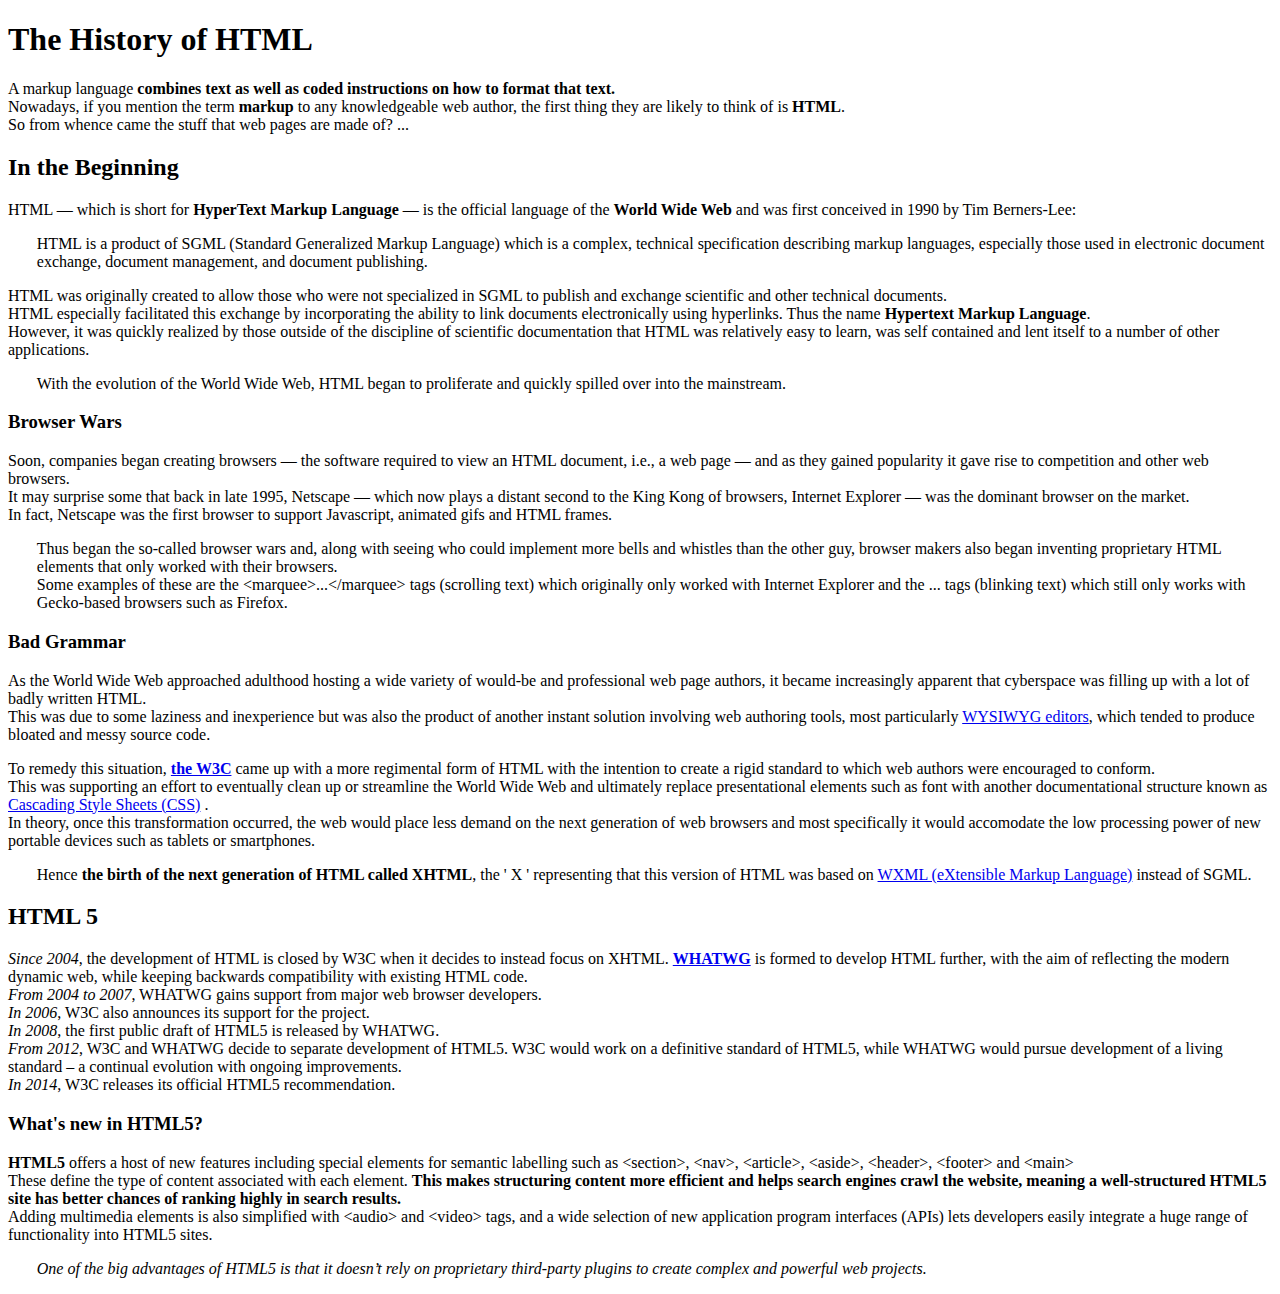
<file: tut1/index.html>
<!DOCTYPE html>
<html lang="en">
<head>
    <link rel= />
    <meta charset="UTF-8">
    <meta http-equiv="X-UA-Compatible" content="IE=edge">
    <meta name="viewport" content="width=device-width, initial-scale=1.0">
    <title>The History of HTML</title>

</head>
<style>.indent{padding-left: 1.8em } </style>

<body id="the histoty of html">
<div class="page-wrapper">

	<section class="intro" id="htr-intro">
		<header role=" ">
			<h1>The History of HTML</h1>
		</header>

        <div class=" " id="-" role="article">
			A markup language <b>combines text as well as coded instructions on how to format that text.</b><br>
			Nowadays, if you mention the term <b>markup</b> to any knowledgeable web author, the first thing they are likely to think of is <b>HTML</b>.<br>
                        So from whence came the stuff that web pages are made of? ...
		</div>		
		<div class=" " id="-" role="article">
			<h2>In the Beginning</h2>
			<p>HTML — which is short for <b>HyperText Markup Language</b> — is the official language of the <b>World Wide Web</b> and was first conceived in 1990 by Tim Berners-Lee:</p>
			<p class="indent">HTML is a product of SGML (Standard Generalized Markup Language) which is a complex, technical specification describing markup languages, especially those used in electronic document exchange, document management, and document publishing.</p>
			<p>HTML was originally created to allow those who were not specialized in SGML to publish and exchange scientific and other technical documents.
                        <br>HTML especially facilitated this exchange by incorporating the ability to link documents electronically using hyperlinks. Thus the name <b>Hypertext Markup Language</b>.
                        <br>However, it was quickly realized by those outside of the discipline of scientific documentation that HTML was relatively easy to learn, was self contained and lent itself to a number of other applications.</p>
                        <p class="indent">With the evolution of the World Wide Web, HTML began to proliferate and quickly spilled over into the mainstream.</p>
		</div>
	</section>
	
	
	<div class=" " id="-" role="article">
		<div class="explanation" id="his-explanation" role="article">
			<h3>Browser Wars</h3>
			<p>Soon, companies began creating browsers — the software required to view an HTML document, i.e., a web page — and as they gained popularity it gave rise to competition and other web browsers.
                        <br>It may surprise some that back in late 1995, Netscape — which now plays a distant second to the King Kong of browsers, Internet Explorer — was the dominant browser on the market.
                        <br>In fact, Netscape was the first browser to support Javascript, animated gifs and HTML frames.</p>
                        <p class="indent">Thus began the so-called browser wars and, along with seeing who could implement more bells and whistles than the other guy, browser makers also began inventing proprietary HTML elements that only worked with their browsers.
                        <br>Some examples of these are the &lt;marquee&gt;...&lt;/marquee&gt; tags (scrolling text) which originally only worked with Internet Explorer and the <blink>...</blink> tags (blinking text) which still only works with Gecko-based browsers such as Firefox.</p>
			
                </div>

		<div class=" " id="-" role="article">
			<h3>Bad Grammar</h3>
                        <p>As the World Wide Web approached adulthood hosting a wide variety of would-be and professional web page authors, it became increasingly apparent that cyberspace was filling up with a lot of badly written HTML.
                        <br>This was due to some laziness and inexperience but was also the product of another instant solution involving web authoring tools, most particularly <a href="http://www.fit.hanu.vn/">WYSIWYG editors</a>, which tended to produce bloated and messy source code.</p>
                        <p>To remedy this situation, <a href="http://www.fit.hanu.vn/"><b>the W3C</b></a> came up with a more regimental form of HTML with the intention to create a rigid standard to which web authors were encouraged to conform.
                        <br>This was supporting an effort to eventually clean up or streamline the World Wide Web and ultimately replace presentational elements such as font with another documentational structure known as <a href="http://www.fit.hanu.vn/">Cascading Style Sheets (CSS)</a> .
                        <br>In theory, once this transformation occurred, the web would place less demand on the next generation of web browsers and most specifically it would accomodate the low processing power of new portable devices such as tablets or smartphones.</p>
                        <p class="indent">Hence <b>the birth of the next generation of HTML called XHTML</b>, the ' X ' representing that this version of HTML was based on <a href="http://www.fit.hanu.vn/">WXML (eXtensible Markup Language)</a> instead of SGML.</p>                       
                </div>

		<div class=" " id="-" role="article">
			<h2>HTML 5</h2>
			<p><i>Since 2004</i>, the development of HTML is closed by W3C when it decides to instead focus on XHTML. <a href="http://www.fit.hanu.vn/"><b>WHATWG</b></a> is formed to develop HTML further, with the aim of reflecting the modern dynamic web, while keeping backwards compatibility with existing HTML code.
                        <br><i>From 2004 to 2007</i>, WHATWG gains support from major web browser developers.
                        <br><i>In 2006</i>, W3C also announces its support for the project.
                        <br><i>In 2008</i>, the first public draft of HTML5 is released by WHATWG.
                        <br><i>From 2012</i>, W3C and WHATWG decide to separate development of HTML5. W3C would work on a definitive standard of HTML5, while WHATWG would pursue development of a living standard – a continual evolution with ongoing improvements.
                        <br><i>In 2014</i>, W3C releases its official HTML5 recommendation.</p>
                </div>

		<div class=" " id="-" role="article">
			<h3>What's new in HTML5?</h3>
			<p><b>HTML5</b> offers a host of new features including special elements for semantic labelling such as &lt;section&gt;, &lt;nav&gt;, &lt;article&gt;, &lt;aside&gt;, &lt;header&gt;, &lt;footer&gt; and &lt;main&gt;
                        <br>These define the type of content associated with each element. <b>This makes structuring content more efficient and helps search engines crawl the website, meaning a well-structured HTML5 site has better chances of ranking highly in search results.</b>
                        <br>Adding multimedia elements is also simplified with &lt;audio&gt; and &lt;video&gt; tags, and a wide selection of new application program interfaces (APIs) lets developers easily integrate a huge range of functionality into HTML5 sites.</p>
                        <p class="indent"><i>One of the big advantages of HTML5 is that it doesn’t rely on proprietary third-party plugins to create complex and powerful web projects.</i></p>
                </div>

		<footer>
		</footer>

	</div>



</div>

</body>
</html>
</file>
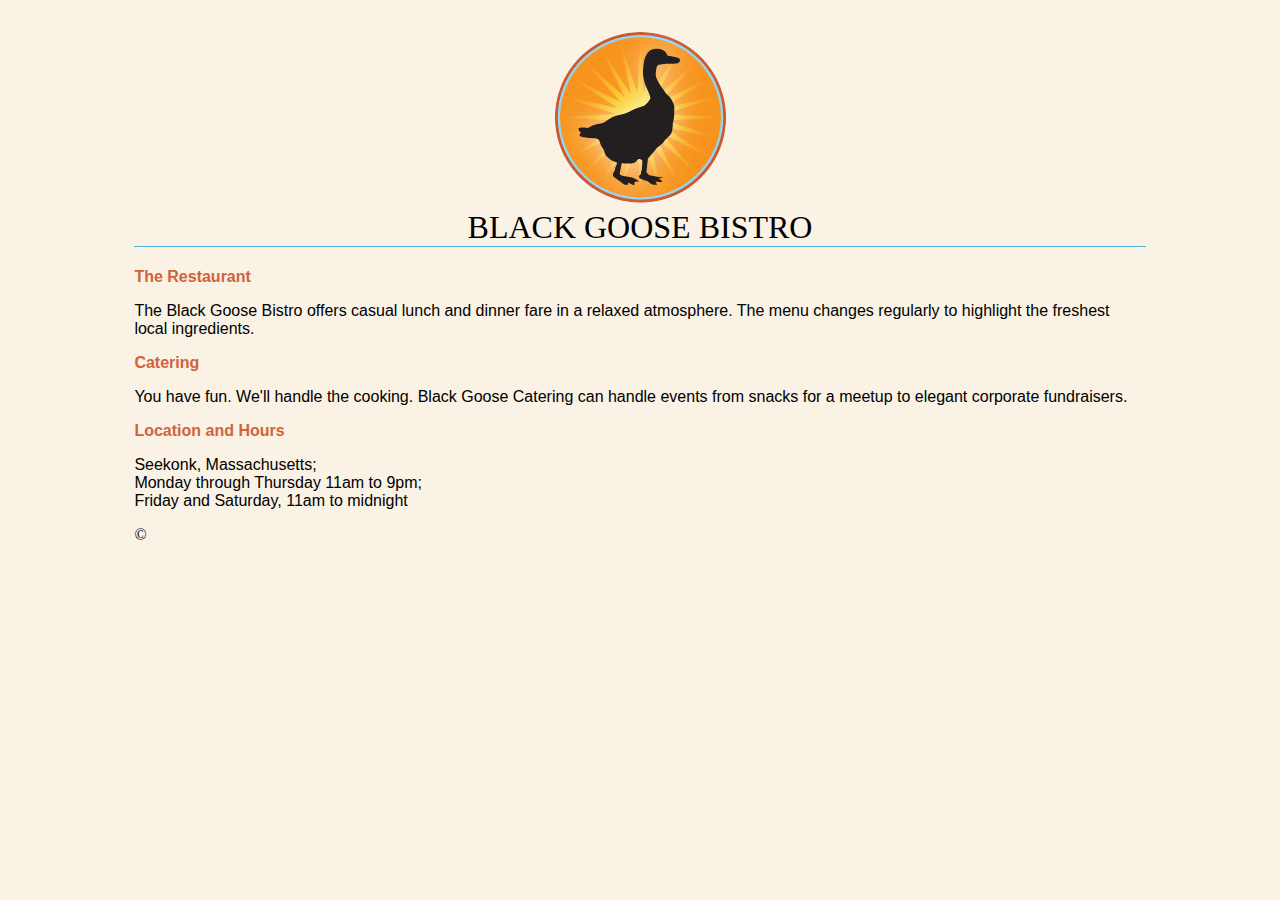
<file: tut2ex1/index.html>
<!DOCTYPE html>
<html lang="en">

<head>
    <meta charset="UTF-8">
    <meta http-equiv="X-UA-Compatible" content="IE=edge">
    <meta name="viewport" content="width=device-width, initial-scale=1.0">
    <title>BLACKGOOSE</title>
    <style>
        .text-uppercase {
            text-transform: uppercase;
        }

        .text-center {
            text-align: center;
        }

        .heading {
            margin-top: 30px;
        }

        body {
            background-color: #faf2e4;
        }

        .heading h1 {
            font-family: serif;
            font-weight: normal;
            margin-top: 0;
            border-bottom: 1px solid #57b1dc;
        }

        .container {
            margin: 0% 10%;
        }
        .content{
            font-family: sans-serif;
        }
        .content h2{
            font-size: 1rem;
            color: #d1633c;
        }
    </style>
</head>

<body>
    <div class="container">
        <div class="heading text-center">
            <img src="media/blackgoose.png" alt="Picture of black goose">
            <h1 class="text-uppercase">Black Goose Bistro</h1>
        </div>
        <div class="content">
            <h2>The Restaurant</h2>
            <p>The Black Goose Bistro offers casual lunch and dinner fare in a relaxed atmosphere. The menu changes
                regularly to highlight the freshest local ingredients.</p>
            <h2>Catering</h2>
            <p>You have fun. We'll handle the cooking. Black Goose Catering can handle events from snacks for a meetup
                to elegant corporate fundraisers.</p>
            <h2>Location and Hours</h2>
            <p>Seekonk, Massachusetts;<br>
                Monday through Thursday 11am to 9pm;<br>
                Friday and Saturday, 11am to midnight</p>
        </div>
        &copy;
    </div>
</body>

</html>
</file>
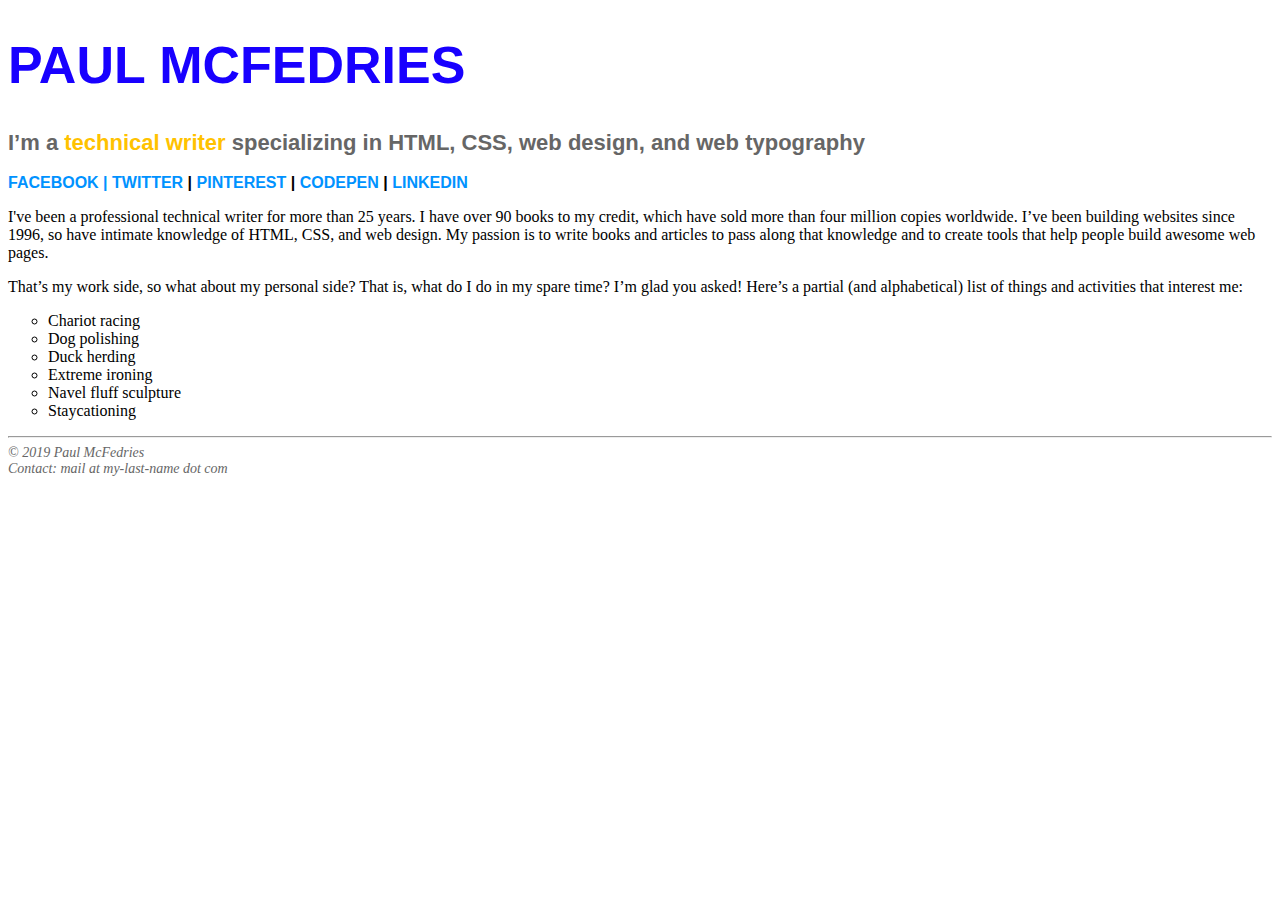
<file: tut2ex2/index.html>
<!DOCTYPE html>
<html lang="en">
<head>
    <meta charset="UTF-8">
    <meta http-equiv="X-UA-Compatible" content="IE=edge">
    <meta name="viewport" content="width=device-width, initial-scale=1.0">
    <title>PAUL MCFEDRIES</title>
<style> 
    h1 { 
       color: #1800ff; 
       font-size: 52px; 
       }
    
    h2 { 
       color: #666; 
       font-size: 22px; 
       } 
    h3 { 
      font-size: 16px; 
      } 
    a { 
      color: #0092ff; 
      text-decoration: none; 
      } 
    a:hover { 
      color: #ffc200; 
      text-decoration: underline; 
      }
    ul {
       list-style-type: circle; 
       }
    hr { 
      color: #666; 
      } 
      
      </style>
</head>

<body>
	<div style="font-family: Verdana, sans-serif;"> 
            <h1>PAUL MCFEDRIES</h1>
            <h2>I’m a <span style="color: #ffc200">technical writer</span> 
                specializing in HTML, CSS, web design, and web typography</h2>
            <h3> <a href="http://www.facebook.com/PaulMcFedries">FACEBOOK</
                    a> | <a href="https://twitter.com/paulmcf">TWITTER</a> | <a 
                    href="https://www.pinterest.com/mcfedries/">PINTEREST</a> | <a 
                    href="http://codepen.io/paulmcf/">CODEPEN</a> | <a href="https://
                    www.linkedin.com/in/paulmcfedries">LINKEDIN</a></h3>
		
		     </div>
	
             <div style="font-family: Georgia, serif;"> 
                <p> 
                I've been a professional technical writer for more than 25 years. 
                I have over 90 books to my credit, which have sold more than four 
                million copies worldwide. I’ve been building websites since 1996, so
                have intimate knowledge of HTML, CSS, and web design. My passion 
                is to write books and articles to pass along that knowledge and to 
                create tools that help people build awesome web pages.
                </p> 
                <p>
                That’s my work side, so what about my personal side? That is, what 
                do I do in my spare time? I’m glad you asked! Here’s a partial (and 
                alphabetical) list of things and activities that interest me:
                </p>
                <ul>
                <li>Chariot racing</li>
                <li>Dog polishing</li>
                <li>Duck herding</li>
                <li>Extreme ironing</li>
                <li>Navel fluff sculpture</li>
                <li>Staycationing</li>
                </ul>
               </div>
    
               <div style="font-family:Georgia, serif; color: #666; font-size: 
               14px; font-style: italic;"> 
                <hr>
                &copy; 2019 Paul McFedries<br>
                Contact: mail at my-last-name dot com 
            </div>
        </div>


	</div>



</div>

</body>
</html>
</file>
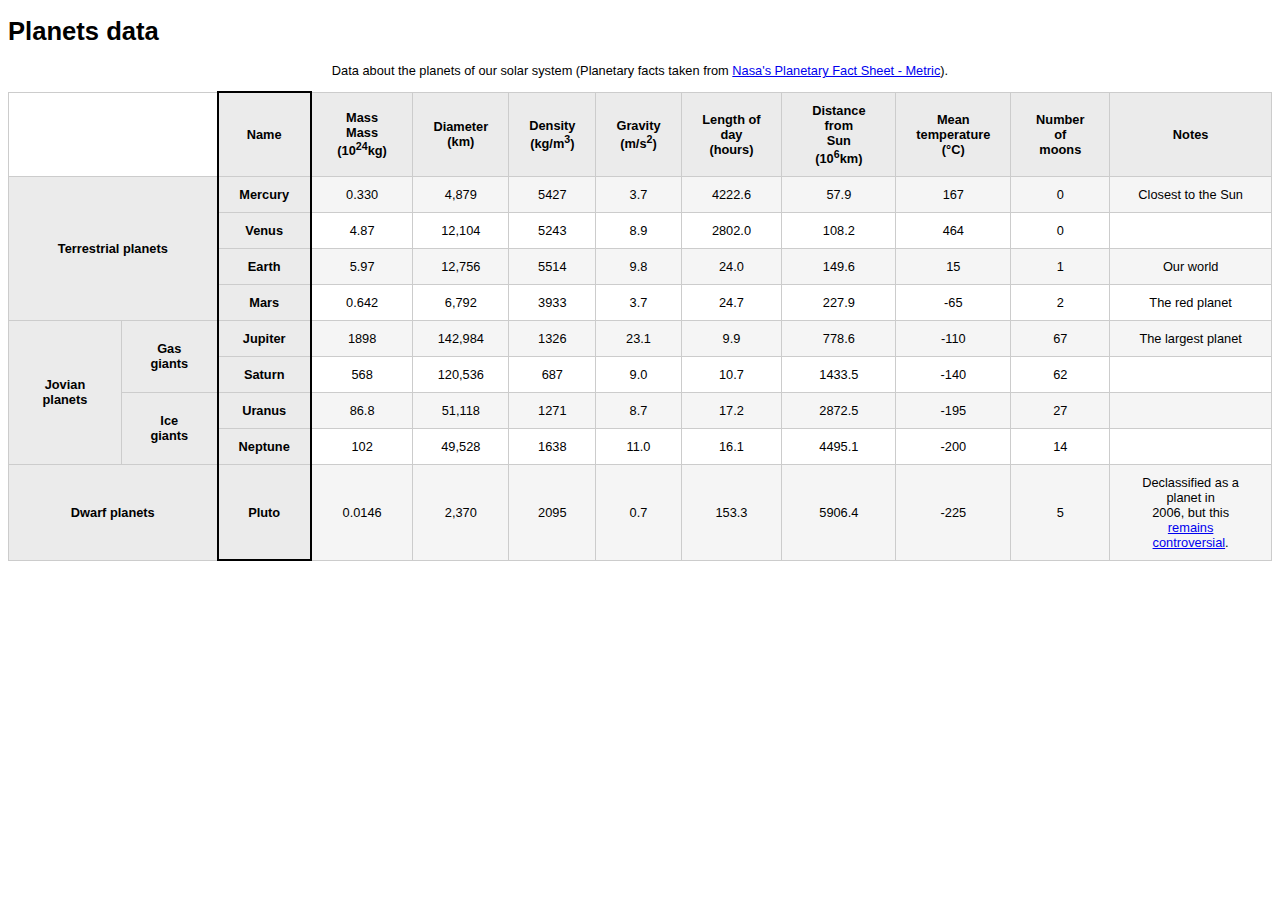
<file: tut3/index.html>
<!DOCTYPE html>
<!DOCTYPE html>
<html lang="en">
<head>
    <meta charset="UTF-8">
    <meta http-equiv="X-UA-Compatible" content="IE=edge">
    <meta name="viewport" content="width=device-width, initial-scale=1.0">
    <title>dataset</title>
    <style>
        body {
            font-family: sans-serif;
            font-size: 12.8px;
        }
        table, th, td {
            font-family: sans-serif;
            border: 1px solid #ccc;
            border-collapse: collapse;
            padding: 10px 20px;
        }
        tr:nth-child(even) {
            background-color: #F5F5F5;
        }
        td:nth-child() {
            background-color: #FAFAFA;

        }
        th {
            background-color: #EBEBEB;
        }
        tr, p {
            text-align: center;
        }
    </style>
</head>
<body>
    <h1> <b>Planets data</b></h1>
    <table border="1" cellspacing="0" cellpadding="0" width="100%">
        <p>Data about the planets of our solar system (Planetary facts taken from <a href="http://nssdc.gsfc.nasa.gov/planetary/factsheet/">Nasa's Planetary Fact Sheet - Metric</a>).</p>
        <colgroup>
            <col span="2">
            <col span="1" style="border: 2px double black"
        </colgroup>
        <tr>
            <td colspan="2"></td>
            <th>Name</th>
            <th>Mass Mass <br>(10<sup>24</sup>kg)</th>
            <th>Diameter <br>(km)</th>
            <th>Density <br>(kg/m<sup>3</sup>)</th>
            <th>Gravity <br>(m/s<sup>2</sup>)</th>
            <th>Length of <br>day (hours)</th>
            <th>Distance from <br>Sun (10<sup>6</sup>km)</th>
            <th>Mean <br>temperature <br>(°C)</th>
            <th>Number of <br>moons</th>
            <th>Notes</th>
        </tr>

        <tr>
            <th rowspan="4" colspan="2">Terrestrial planets</th>
            <th>Mercury</th>
            <td>0.330</td>
            <td>4,879</td>
            <td>5427</td>
            <td>3.7</td>
            <td>4222.6</td>
            <td>57.9</td>
            <td>167</td>
            <td>0</td>
            <td>Closest to the Sun</td>
        </tr>

        <tr>
            <th>Venus</th>
            <td>4.87</td>
            <td>12,104</td> 
            <td>5243</td> 
            <td>8.9</td> 
            <td>2802.0</td> 
            <td>108.2</td> 
            <td>464</td> 
            <td>0</td>
            <td></td>
        </tr>

        <tr>
            <th>Earth</th>
            <td>5.97</td> 
            <td>12,756</td> 
            <td>5514</td> 
            <td>9.8</td>
            <td>24.0</td> 
            <td>149.6</td> 
            <td>15</td>
            <td>1</td>
            <td>Our world</td>
        </tr>

        <tr>
            <th>Mars</th>
            <td>0.642</td> 
            <td>6,792</td>
            <td>3933</td>
            <td>3.7</td>
            <td>24.7</td>
            <td>227.9</td>
            <td>-65</td> 
            <td>2</td>
            <td>The red planet</td>
        </tr>

        <tr>
            <th rowspan="4">Jovian planets</th>
            <th rowspan="2">Gas giants</th>
            <th>Jupiter</th>
            <td>1898</td>
            <td>142,984</td>
            <td>1326</td> 
            <td>23.1</td> 
            <td>9.9</td> 
            <td>778.6</td> 
            <td>-110</td> 
            <td>67</td>
            <td>The largest planet</td>
        </tr>

        <tr>
            <th>Saturn</th>
            <td>568</td> 
            <td>120,536</td> 
            <td>687</td>
            <td>9.0</td> 
            <td>10.7</td> 
            <td>1433.5</td> 
            <td>-140</td> 
            <td>62</td>
            <td></td>
        </tr>

        <tr>
            <th rowspan="2">Ice giants</th>
            <th>Uranus</th>
            <td>86.8</td>
            <td>51,118</td> 
            <td>1271</td> 
            <td>8.7</td>
            <td>17.2</td> 
            <td>2872.5</td> 
            <td>-195</td> 
            <td>27</td>
            <td></td>
        </tr>

        <tr>
            <th>Neptune</th>
            <td>102</td>
            <td>49,528</td>
            <td>1638</td> 
            <td>11.0</td> 
            <td>16.1</td>
            <td>4495.1</td> 
            <td>-200</td>
            <td>14</td>
            <td></td>
        </tr>

        <tr>
            <th colspan="2">Dwarf planets</th>
            <th>Pluto</th>
            <td>0.0146</td> 
            <td>2,370</td> 
            <td>2095</td>
            <td>0.7</td> 
            <td>153.3</td> 
            <td>5906.4</td> 
            <td>-225</td> 
            <td>5</td> 
            <td>Declassified as a planet in <br>2006, but this <a href="http://www.usatoday.com/story/tech/2014/10/02/pluto-planet-solar-system/16578959/">remains <br>controversial</a>.</td>
    </table>
</body>
</html>
</file>
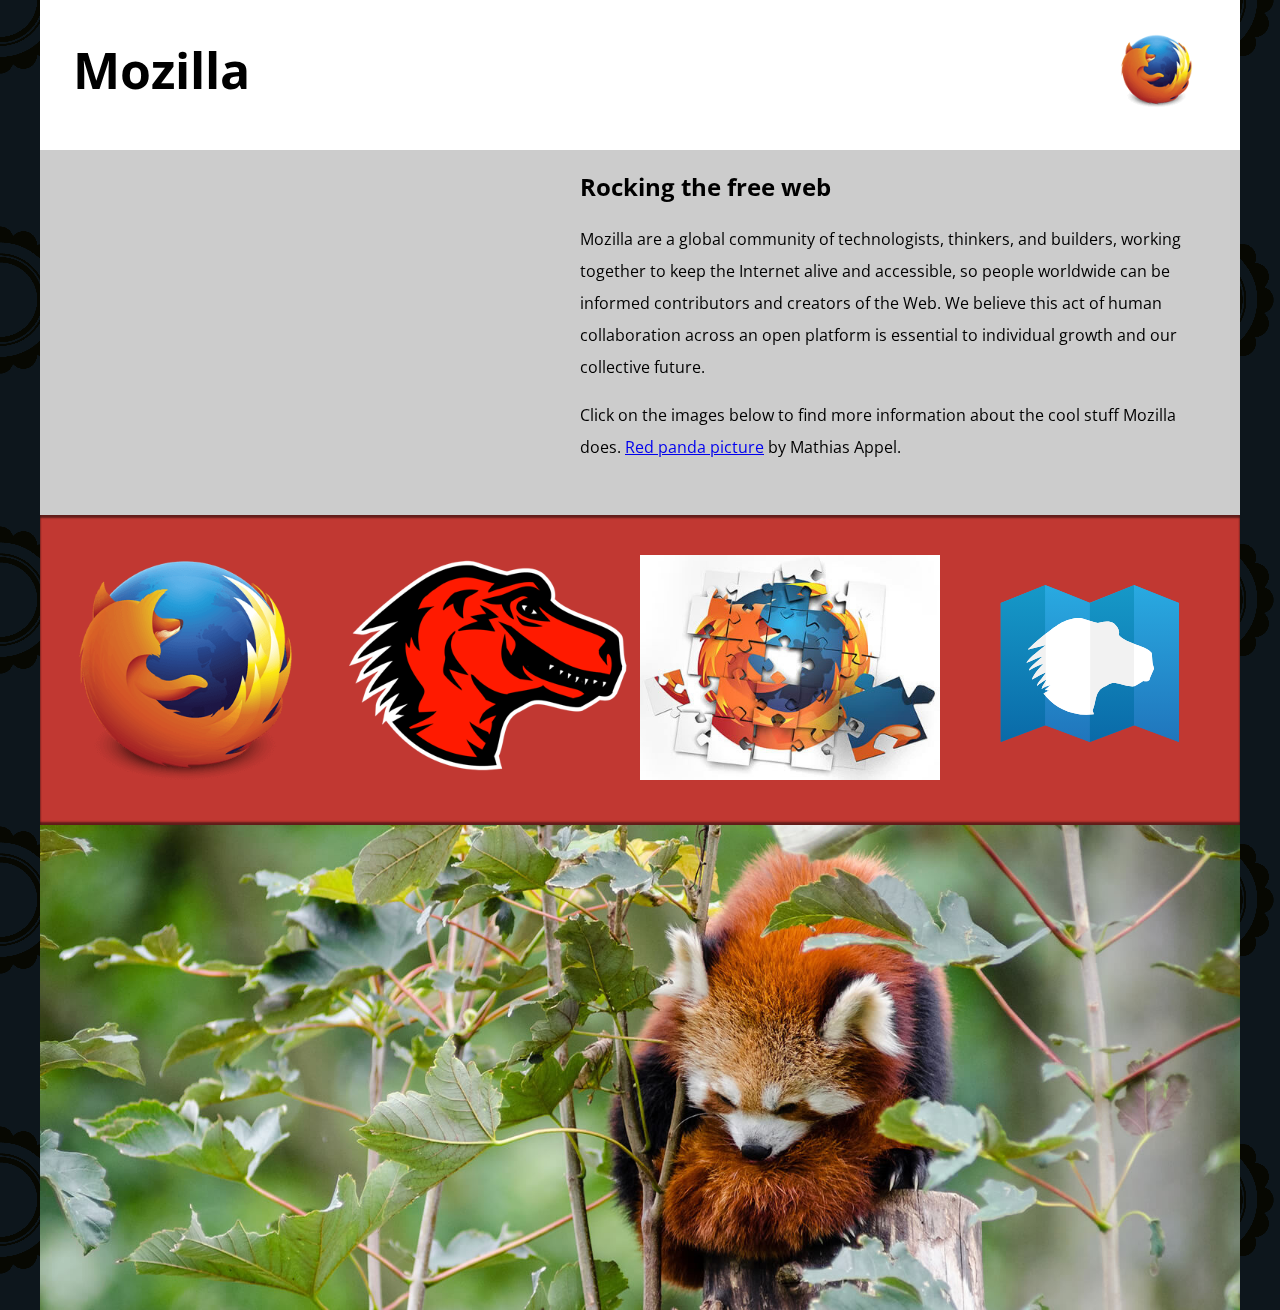
<file: tut4/index.html>
<!DOCTYPE html>
<html>
  <head>
    <meta charset="utf-8">
    <meta name="viewport" content="width=device-width">
    <title>Mozilla splash page</title>
    <link href='https://fonts.googleapis.com/css?family=Open+Sans:400,700' rel='stylesheet' type='text/css'>
    <style>
      /* header and body setup */

      html {
        font-family: 'Open Sans', sans-serif;
        background: url(pattern.png);
      }

      body {
        width: 100%;
        max-width: 1200px;
        margin: 0 auto;
        background-color: white;
        position: relative;
      }

      /* Header styling */

      header {
        height: 150px;
      }

      header img {
        width: 100px;
        position: absolute;
        right: 32.5px;
        top: 32.5px;
      }

      h1 {
        font-size: 50px;
        line-height: 140px;
        margin: 0 0 0 32.5px;
      }

      /* main section and video styling */

      main {
        background: #ccc;
      }

      article {
        padding: 20px;
      }

      h2 {
        margin-top: 0;
      }

      p {
        line-height: 2;
      }

      iframe {
        float: left;
        margin: 0 20px 20px 0;
        max-width: 100%;
      }

      /* further info links */

      .further-info {
        clear: left;
        padding: 40px 0;
        background: #c13832;
        box-shadow: inset 0 3px 2px rgba(0,0,0,0.5),
                    inset 0 -3px 2px rgba(0,0,0,0.5);
      }

      .further-info a {
        width: 25%;
        display: block;
        float: left;
      }

      .further-info img {
        max-width: 100%;
      }

      .clearfix {
        clear: both;
      }

      /* Red panda image */

      .red-panda img {
        display: block;
        max-width: 100%;
      }
    </style>
  </head>
  <body>
    <header>
      <h1>Mozilla</h1>
      <img src="firefox-logo120.png" alt="Firefox logo">
    </header>

    <main>
      <article>
        <iframe width="500" height="325" src="https://www.youtube.com/embed/ojcNcvb1olg" frameborder="0" allowfullscreen></iframe>
        <h2>Rocking the free web</h2>
        <p>Mozilla are a global community of technologists, thinkers, and builders, working together to keep the Internet alive and accessible, so people worldwide can be informed contributors and creators of the Web. We believe this act of human collaboration across an open platform is essential to individual growth and our collective future.</p>
        <p>Click on the images below to find more information about the cool stuff Mozilla does. <a href="https://www.flickr.com/photos/mathiasappel/21675551065/">Red panda picture</a> by Mathias Appel.</p>
      </article>

      <div class="further-info">
        <a href="https://www.mozilla.org/en-US/firefox/new/">
          <img srcset="firefox-logo120.png 120w,
                       firefox-logo400.png 400w"
               sizes="(max-width: 500px) 120px,
                      400px"
               src="firefox-logo400.png" alt="Download Firefox">
        </a>
        <a href="https://www.mozilla.org/">
          <img srcset="mozilla-dinosaur120.png 120w,
                       mozilla-dinosaur400.png 400w"
               sizes="(max-width: 500px) 120px,
                      400px"
               src="mozilla-dinosaur400.png" alt="Learn more about Mozilla">
        </a>
        <a href="https://addons.mozilla.org/">
          <img srcset="firefox-addons120.jpg 120w,
                       firefox-addons400.jpg 400w"
               sizes="(max-width: 500px) 120px,
                      400px"
               src="firefox-addons400.jpg" alt="Customize Firefox with add-ons">
        </a>
        <a href="https://developer.mozilla.org/en-US/">
          <img src="mdn.svg" alt="Learn web development with MDN">
        </a>
        <div class="clearfix"></div>
      </div>

      <div class="red-panda">


        <picture>
          <source media="(max-width: 600px)" srcset="red-panda-portrait-small.jpg">
          <img src="red-panda-landscape.jpg" alt="a red panda">
        </picture>
      </div>

    </main>
  </body>
</html>
</file>
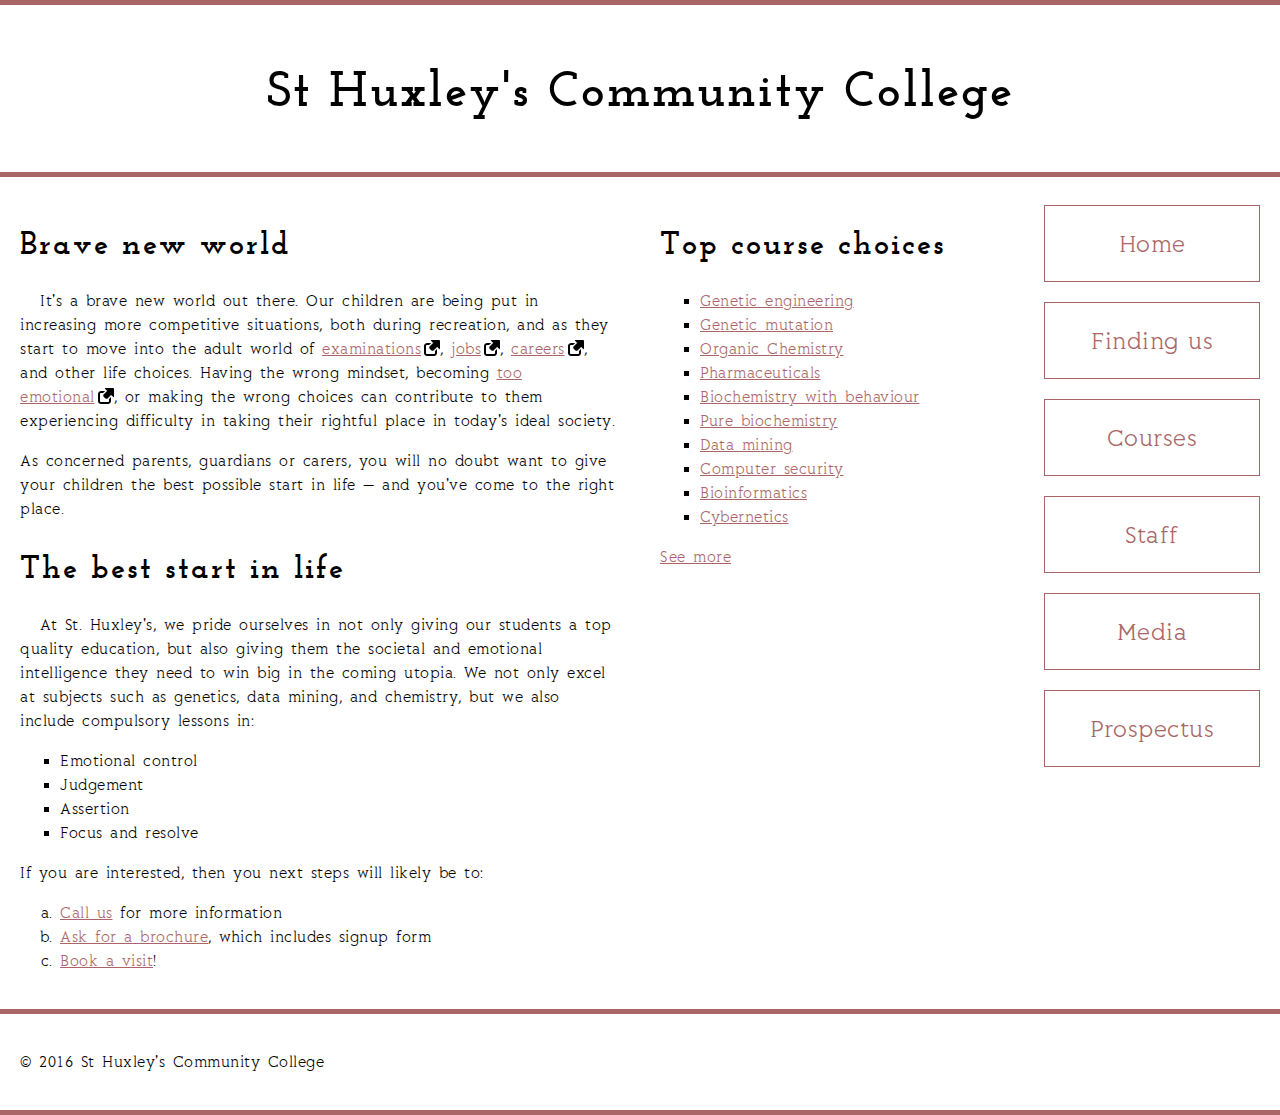
<file: tut6/index.html>
<!DOCTYPE html>
<html lang="en"> <!--chapter 16 learning web design-->
<head>
    <meta charset="UTF-8">
    <meta http-equiv="X-UA-Compatible" content="IE=edge">
    <meta name="viewport" content="width=device-width, initial-scale=1.0">
    <title>St Huxley's Community College</title>
    <link href="style.css" type="text/css" rel="stylesheet">
</head>
<body>
    <header>
        <h1>St Huxley's Community College</h1>
      </header>
    
      <section>
          <h2>Brave new world</h2>
    
          <p>It's a brave new world out there. Our children are being put in increasing more competitive situations, both during recreation, and as they start to move into the adult world of <a href="https://en.wikipedia.org/wiki/Examination">examinations</a>, <a href="https://en.wikipedia.org/wiki/Jobs">jobs</a>, <a href="https://en.wikipedia.org/wiki/Career">careers</a>, and other life choices. Having the wrong mindset, becoming <a href="https://en.wikipedia.org/wiki/Emotion">too emotional</a>, or making the wrong choices can contribute to them experiencing difficulty in taking their rightful place in today's ideal society.</p>
    
          <p>As concerned parents, guardians or carers, you will no doubt want to give your children the best possible start in life — and you've come to the right place.</p>
    
          <h2>The best start in life</h2>
    
          <p>At St. Huxley's, we pride ourselves in not only giving our students a top quality education, but also giving them the societal and emotional intelligence they need to win big in the coming utopia. We not only excel at subjects such as genetics, data mining, and chemistry, but we also include compulsory lessons in:</p>
    
          <ul>
            <li>Emotional control</li>
            <li>Judgement</li>
            <li>Assertion</li>
            <li>Focus and resolve</li>
          </ul>
    
          <p>If you are interested, then you next steps will likely be to:</p>
          
          <ol>
            <li><a href="#">Call us</a> for more information</li>
            <li><a href="#">Ask for a brochure</a>, which includes signup form</li>
            <li><a href="#">Book a visit</a>!</li>
          </ol>
      </section>
    
      <aside>
    
        <h2>Top course choices</h2>
    
        <ul>
          <li><a href="#">Genetic engineering</a></li>
          <li><a href="#">Genetic mutation</a></li>
          <li><a href="#">Organic Chemistry</a></li>
          <li><a href="#">Pharmaceuticals</a></li>
          <li><a href="#">Biochemistry with behaviour</a></li>
          <li><a href="#">Pure biochemistry</a></li>
          <li><a href="#">Data mining</a></li>
          <li><a href="#">Computer security</a></li>
          <li><a href="#">Bioinformatics</a></li>
          <li><a href="#">Cybernetics</a></li>
        </ul>
    
        <p><a href="#">See more</a></p>
    
      </aside>
    
      <nav>
    
        <ul>
          <li><a href="#">Home</a></li>
          <li><a href="#">Finding us</a></li>
          <li><a href="#">Courses</a></li>
          <li><a href="#">Staff</a></li>
          <li><a href="#">Media</a></li>
          <li><a href="#">Prospectus</a></li>
        </ul>
    
      </nav>
    
      <footer>
    
        <p>&copy; 2016 St Huxley's Community College</p>
    
      </footer> 
</body>
</html>
</file>
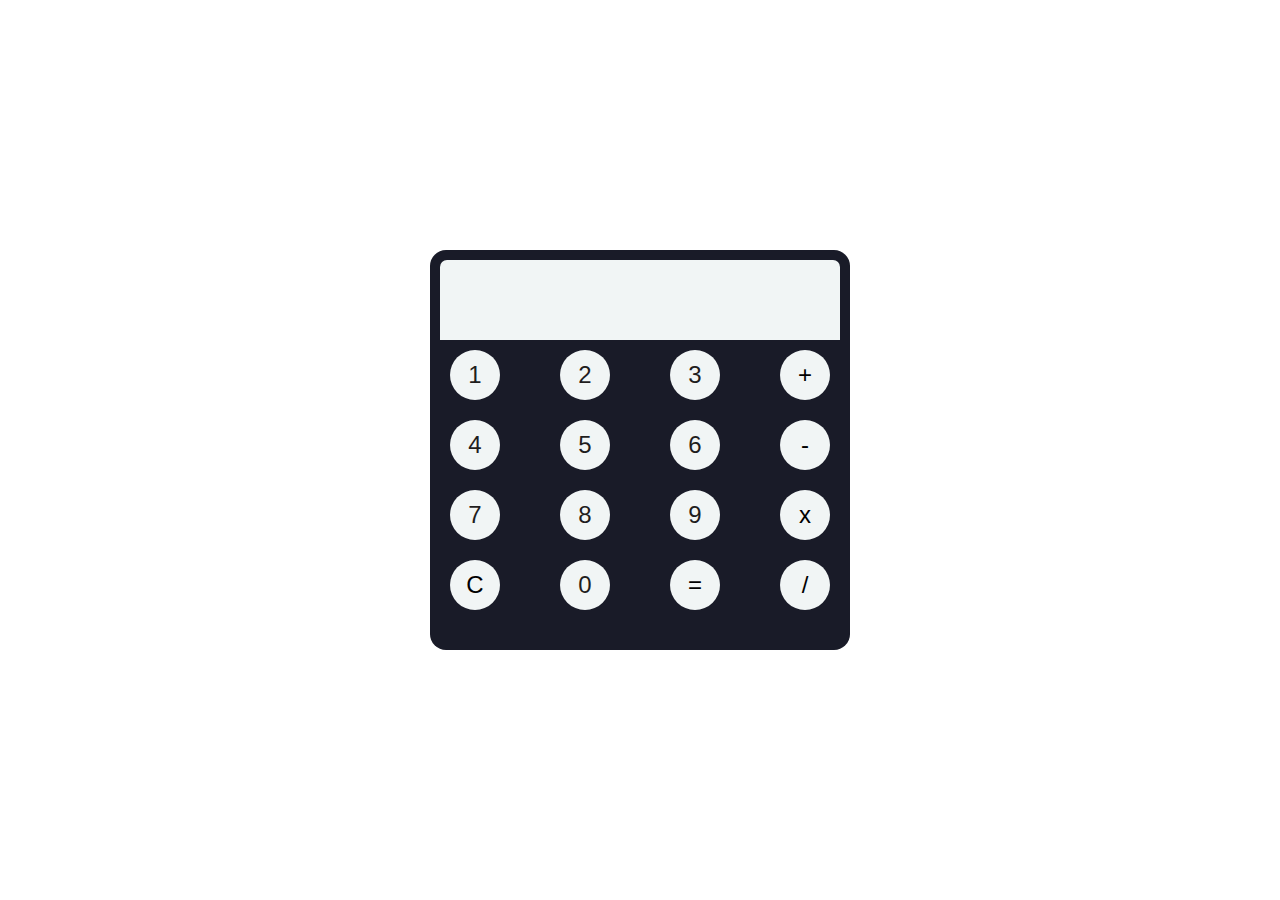
<file: tut9/calculator/index.html>
<!DOCTYPE html>
<html lang="en">
<head>
  <meta charset="UTF-8">
  <meta name="viewport" content="width=device-width, initial-scale=1.0">
  <link rel="stylesheet" type="text/css" href="css/style.css">
  <title>Calculator</title>
</head>
<body>
  <div class="calculator">
    <input type="text" class="display" disabled>
    <div class="keys">

      <div class="row">
        <button value="1">1</button>
        <button value="2">2</button>
        <button value="3">3</button>
        <button value="+" class="operator">+</button>
      </div>
      <div class="row">
        <button value="4">4</button>
        <button value="5">5</button>
        <button value="6">6</button>
        <button value="-" class="operator">-</button>
      </div>
      <div class="row">
        <button value="7">7</button>
        <button value="8">8</button>
        <button value="9">9</button>
        <button value="*" class="operator">x</button>
      </div>
      <div class="row">
        <button value="C" class="operator">C</button>
        <button value="0">0</button>
        <button value="=" class="operator">=</button>
        <button value="/" class="operator">/</button>
      </div>
    </div>

  </div>
 
  <script type="text/javascript" src="js/script.js"></script>
</body>
</html>
</file>
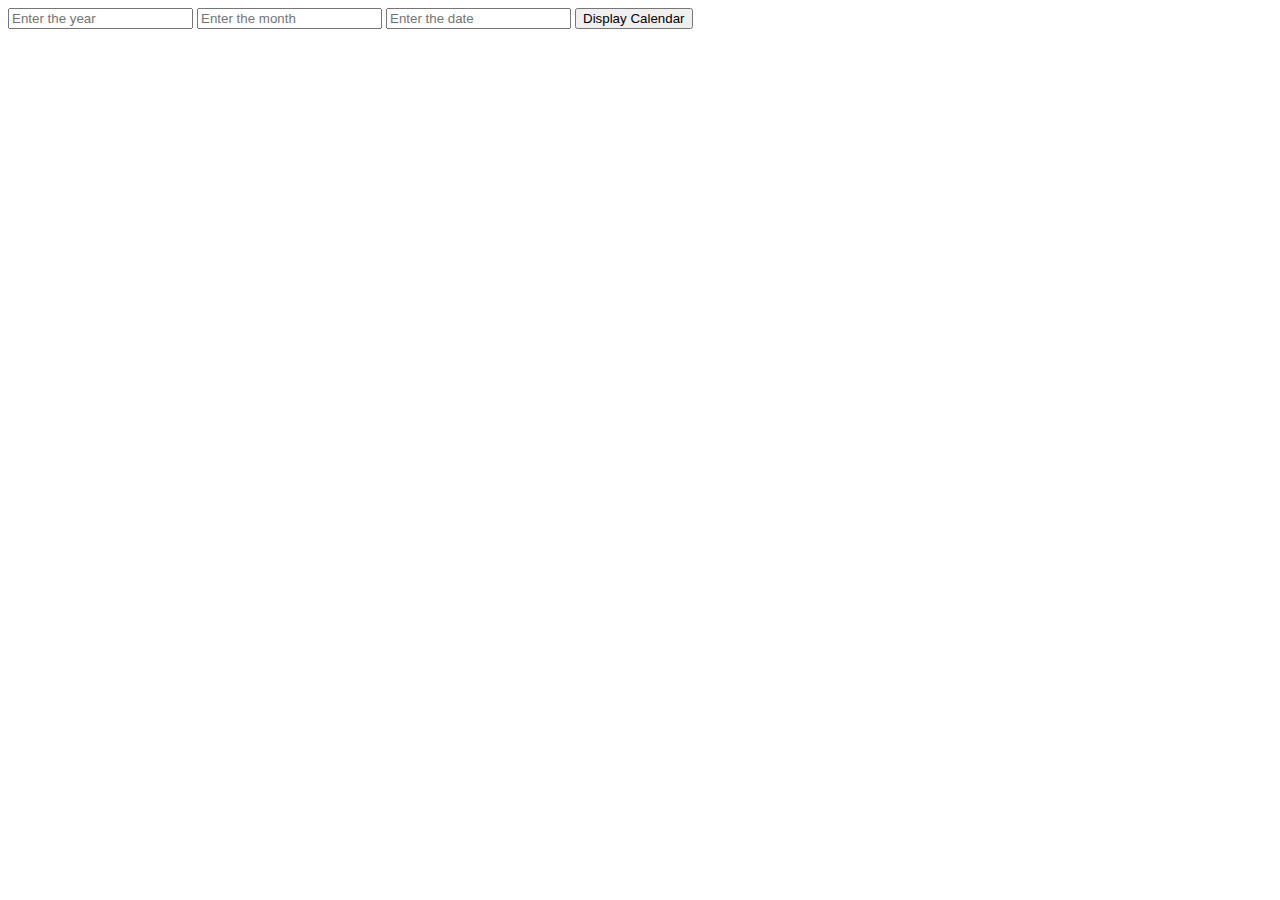
<file: tut8/Bien, kieu du lieu/hienthingaythangnam/index.html>
<!DOCTYPE html>
<html lang="en">
<head>
    <meta charset="UTF-8">
    <meta http-equiv="X-UA-Compatible" content="IE=edge">
    <meta name="viewport" content="width=device-width, initial-scale=1.0">
    <title>Calendar</title>
</head>
<body>
    <input type="number" id="year" name="year" placeholder="Enter the year">
    <input type="number" id="month" name="month" placeholder="Enter the month">
    <input type="number" id="date" name="date" placeholder="Enter the date">
    <button onclick="display()">Display Calendar</button>
    <p>
        <i id="result"></i>
    </p>
    <script src="js/NgayThangNam.js"></script>
</body>
</html>
</file>
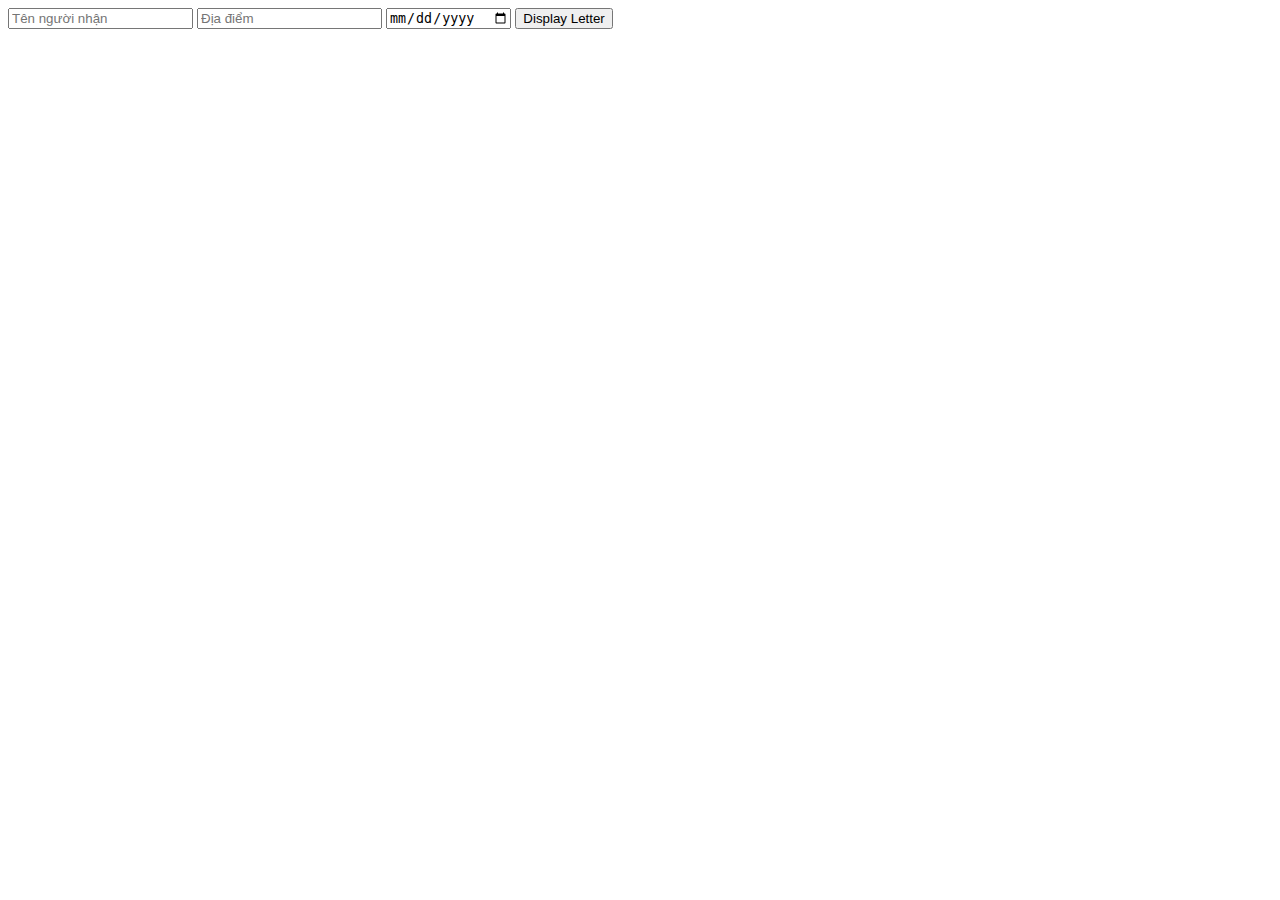
<file: tut8/Bien, kieu du lieu/innoidungthu/index.html>
<!DOCTYPE html>
<html lang="en">
<head>
    <meta charset="UTF-8">
    <meta http-equiv="X-UA-Compatible" content="IE=edge">
    <meta name="viewport" content="width=device-width, initial-scale=1.0">
    <title>Letter Display</title>
</head>
<body>
    <input type="text" id="name" name="name" placeholder="Tên người nhận">
    <input type="text" id="address" name="address" placeholder="Địa điểm">
    <input type="date" id="date" name="date">
    <button onclick="display()">Display Letter</button>
    <p>
        <i id="result"></i>
    </p>
    <script src="js/Letter.js"></script>
</body>
</html>
</file>
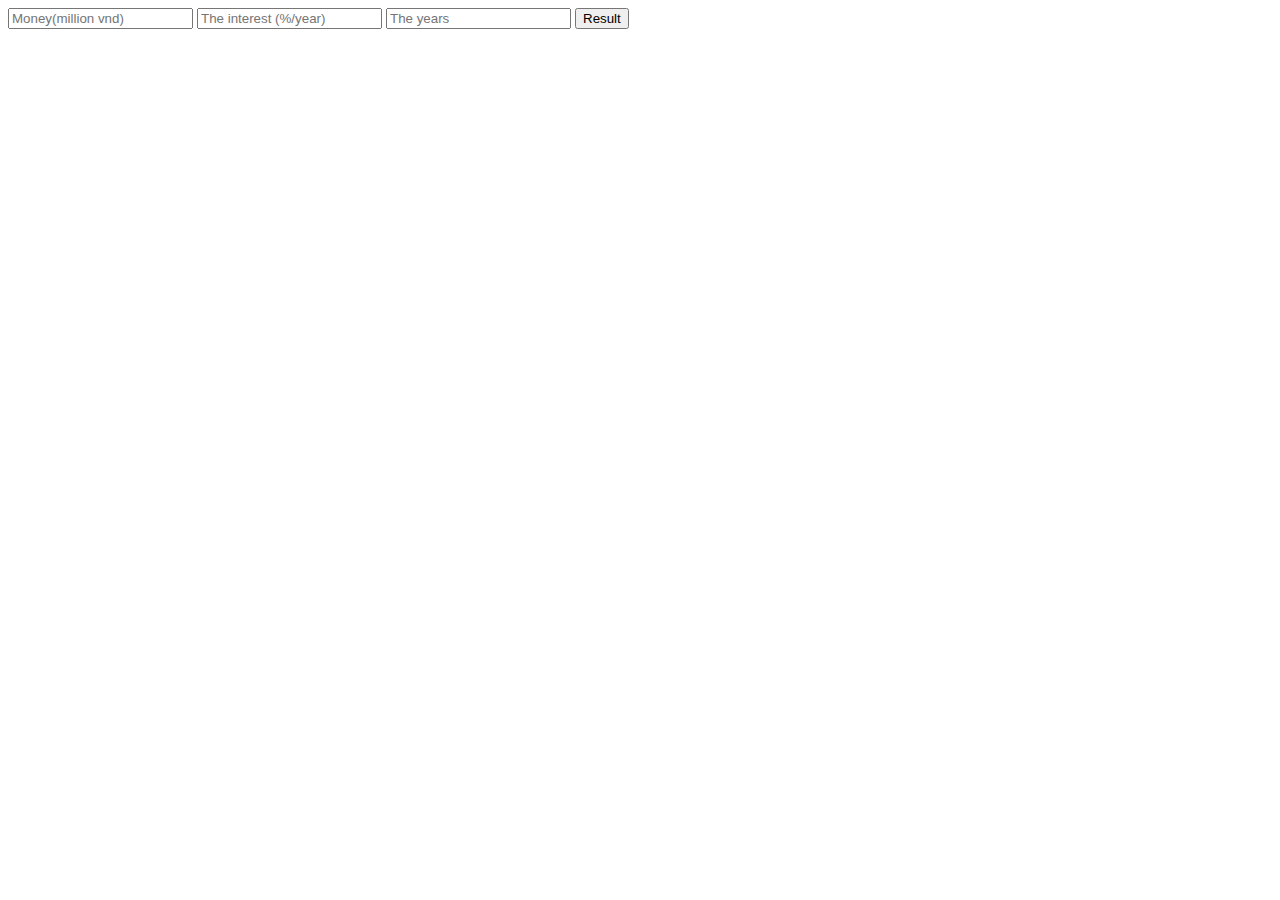
<file: tut8/Bien, kieu du lieu/laisuatnganhang/index.html>
<!DOCTYPE html>
<html lang="en">
<head>
    <meta charset="UTF-8">
    <meta http-equiv="X-UA-Compatible" content="IE=edge">
    <meta name="viewport" content="width=device-width, initial-scale=1.0">
    <title>Bank Interest</title>
</head>
<body>
    <input type="number" name="loan" id="loan" placeholder="Money(million vnd)">
    <input type="number" name="interest" id="interest" placeholder="The interest (%/year)">
    <input type="number" name="year" id="year" placeholder="The years">
    <button onclick="display()">Result</button>
    <p id="result"></p>
    <script src="js/script.js"></script>
</body>
</html>
</file>
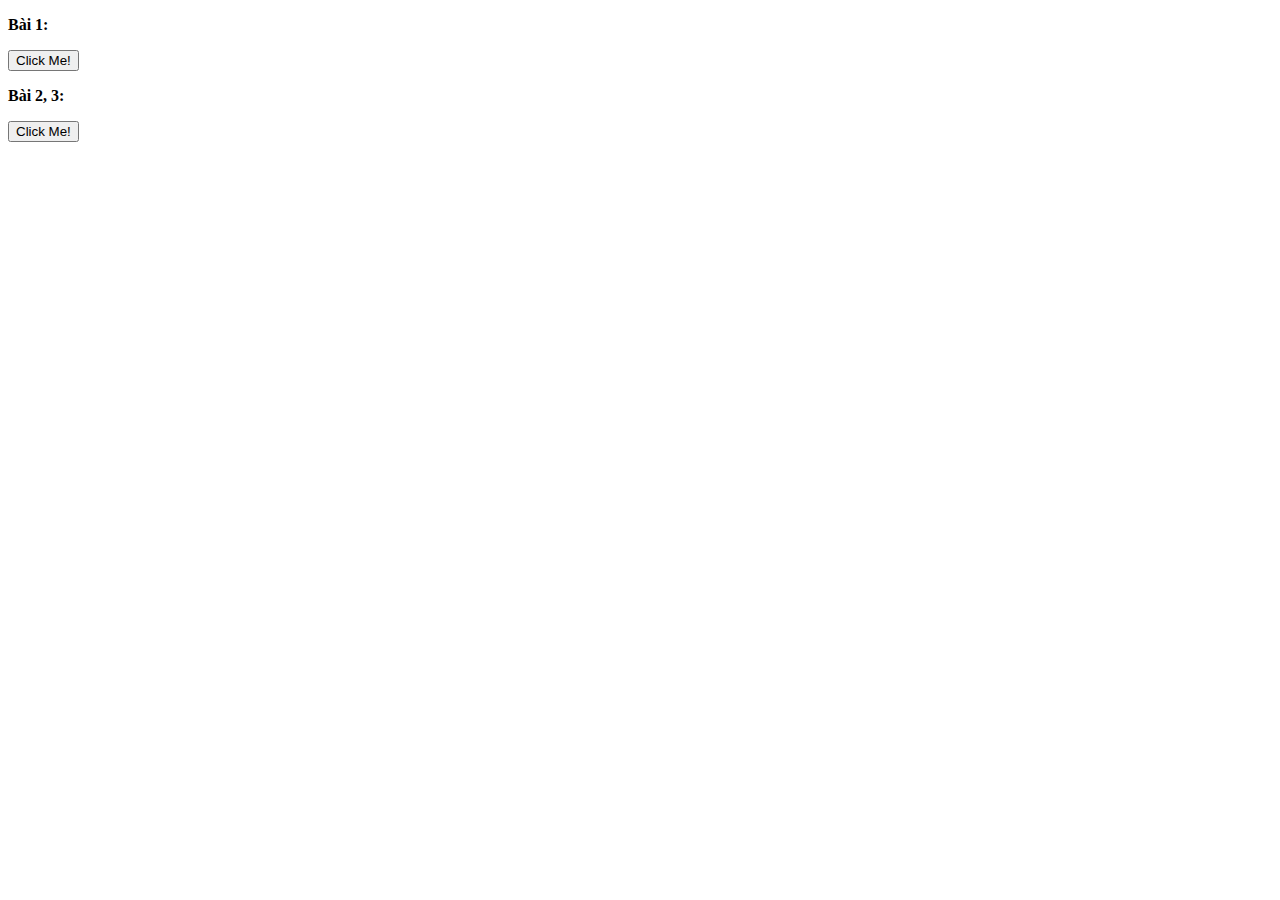
<file: tut8/Bien, kieu du lieu/nhung/index.html>
<!DOCTYPE html>
<html lang="en">
<head>
    <meta charset="UTF-8">
    <meta http-equiv="X-UA-Compatible" content="IE=edge">
    <meta name="viewport" content="width=device-width, initial-scale=1.0">
    <title>Js Dipping</title>
</head>
<body>
    <div class="Ex1">
        <p>
            <b>Bài 1:</b>
        </p>
        <button type="button" onclick="alert('Xin chào!');">Click Me!</button>
    </div>
    <div class="Ex2">
        <p>
            <b>Bài 2, 3:</b>
        </p>
        <button type="button" onclick="showMessage()">Click Me!</button>
    </div>
    <script src="js/script.js"></script>
</body>
</html>
</file>
<file: tut6/style.css>
/* General setup: không rcm dùng flexbox cho toàn bộ 1 trang mà sd grid, nếu sd trong 1kv thì dc */

* {
    box-sizing: border-box;
  }
  
  body {
    margin: 0 auto;
    min-width: 1000px;
    max-width: 1400px;
  }
  
  /* Layout */
  
  section {
    float: left;
    width: 50%;
  }
  
  aside {
    float: left;
    width: 30%;
  }
  
  nav {
    float: left;
    width: 20%;
  }
  
  footer {
    clear: both;
  }
  
  header, section, aside, nav, footer {
    padding: 20px;
  }
  
  /* header and footer */
  
  header, footer {
    border-top: 5px solid #a66;
    border-bottom: 5px solid #a66;
  }
  
  /* WRITE YOUR CODE BELOW HERE */
  
  /* font imports */
  
  /*
  Lovato light font obtained from fontspring.com,
  originally created by Philatype
  See https://www.fontspring.com/fonts/philatype/lovato
  Josefin slab bold obtained from fontsquirrel.com,
  originally created by Typemade
  See https://www.fontsquirrel.com/fonts/josefin-slab
  */
  
  @font-face {
      font-family: 'lovatolight';
      src: url('fonts/Lovato-Light-webfont.eot');
      src: url('fonts/Lovato-Light-webfont.eot?#iefix') format('embedded-opentype'),
           url('fonts/Lovato-Light-webfont.woff2') format('woff2'),
           url('fonts/Lovato-Light-webfont.woff') format('woff'),
           url('fonts/Lovato-Light-webfont.ttf') format('truetype'),
           url('fonts/Lovato-Light-webfont.svg#lovatolight') format('svg');
      font-weight: normal;
      font-style: normal;
  }
  
  @font-face {
      font-family: 'josefin_slabbold';
      src: url('fonts/josefinslab-bold-webfont.eot');
      src: url('fonts/josefinslab-bold-webfont.eot?#iefix') format('embedded-opentype'),
           url('fonts/josefinslab-bold-webfont.woff2') format('woff2'),
           url('fonts/josefinslab-bold-webfont.woff') format('woff'),
           url('fonts/josefinslab-bold-webfont.ttf') format('truetype'),
           url('fonts/josefinslab-bold-webfont.svg#josefin_slabbold') format('svg');
      font-weight: normal;
      font-style: normal;
  }
  
  /* typography stuff */
  
  html {
    font-family: lovatolight, serif;
    font-size: 10px;
  }
  
  h1, h2 {
    font-family: josefin_slabbold, sans-serif;
    letter-spacing: 2px;
  }
  
  h1 {
    font-size: 5rem;
    text-align: center;
  }
  
  h2 {
    font-size: 3.2rem;
  }
  
  section h2 + p {
    text-indent: 20px;
  }
  
  p, li {
    font-size: 1.6rem;
    line-height: 1.5;
    letter-spacing: 0.5px;
    word-spacing: 3px;
  }
  
  /* Link styling */
  
  a {
    outline: none;
  }
  
  a[href*="http"] {
    padding-right: 19px;
    background: url(external-link-52.png) no-repeat 100% 0;
    background-size: 16px 16px;
  }
  
  a:link, a:visited {
    color: #a66;
  }
  
  a:focus, a:hover {
    text-decoration: none;
  }
  
  a:active {
    color: transparent;
    text-shadow: 0px 0px 1px #f00,
                 0px 0px 2px #f00,
                 0px 0px 3px black,
                 0px 0px 4px black;
  }
  
  /* lists: extra margin top and bottom to make it
  always have the same spacing as with paragraphs */
  
  ul, ol {
    margin: 1.6rem 0;
  }
  
  ul {
    list-style-type: square;
  }
  
  ol {
    list-style-type: lower-latin;
  }
  
  /* nav menu */
  
  nav ul {
    padding-left: 0;
    margin-top: 0.8rem;
  }
  
  nav li {
    list-style-type: none;
    margin-bottom: 2rem;
  }
  
  nav li a {
    text-decoration: none;
    display: inline-block;
    width: 100%;
    line-height: 3;
    text-align: center;
    font-size: 2.5rem;
    border: 1px solid #a66;
  }
  
  nav li a:focus, nav li a:hover {
    color: white;
    background: #a66;
  }
  
  nav li a:active {
    color: white;
    background: black;
  }
</file>
<file: tut9/calculator/css/style.css>
* {
    padding: 0;
    margin: 0;
  }
  
  body {
    width: 100vw;
    height: 100vh;
    overflow: hidden;
    display: flex;
    justify-content: center;
    align-items: center;
    background-color: #fff;
    font-family: sans-serif;
  }
  
  .calculator {
    padding: 10px;
    border-radius: 1em;
    height: 380px;
    width: 400px;
    margin: auto;
    background-color: #191b28;
   
  }
  .display {
    width: 100%;
    height: 80px;
    border: none;
    box-sizing: border-box;
    padding: 10px;
    font-size: 2rem;
    background-color: #f1f5f5;
    color: rgb(0, 0, 0);
    text-align: right;
    border-top-left-radius: 7px;
    border-top-right-radius: 7px;
  }
  
  .row {
    display: flex;
    justify-content: space-between;
  }
  button {
    width: 50px;
    height: 50px;
    border-radius: 50%;
    border: none;
    outline: none;
    font-size: 1.5rem;
    background-color: #f1f5f5;
    color: rgb(31, 29, 29);
    margin: 10px;
  }
  
  button:hover {
    cursor: pointer;
  }

  .operator {
    background-color: #f1f5f5;
    color: #000;
  }
</file>
